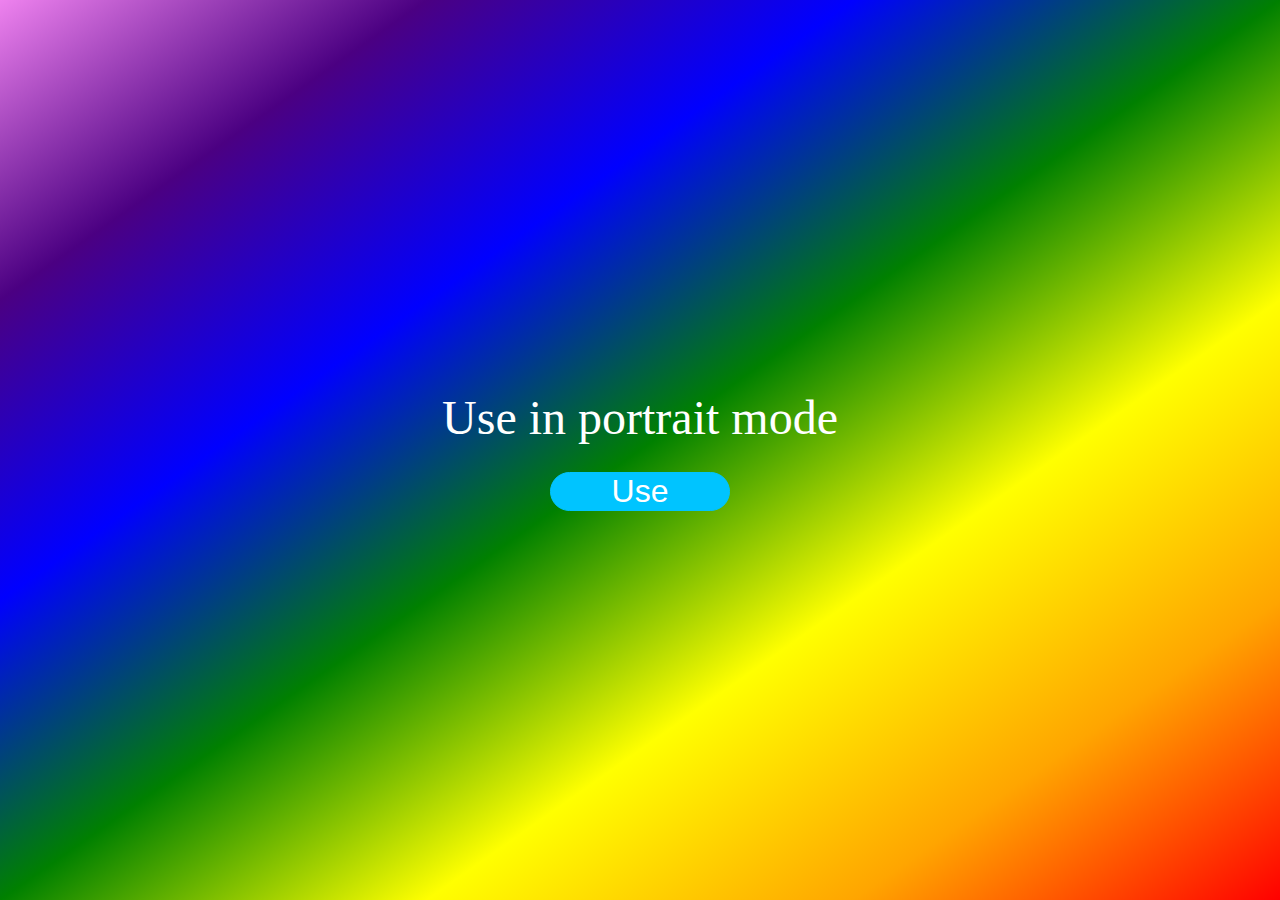
<file: index.html>
<!DOCTYPE html>
<html lang="en">
<head>
  <meta charset="UTF-8">
  <meta name="viewport" content="width=device-width, initial-scale=1.0">
  <title>Document</title>
</head>

<style>
  *{
  margin: 0;
  padding:0;
}
.portrait{
  height: 100vh;
  display: flex;
  justify-content: center;
  align-items: center;
  background-image: linear-gradient(to bottom right,rgb(238 130 238),rgb(75 0 130),rgb(0 0 255),rgb(0 128 0),rgb(255 255 0),rgb(255 165 0),rgb(255 0 0) );
  flex-direction: column;
}
.portrait1{
  color: white;
  font-size: 3rem;
  text-align: center;
}
.button button{
    color: rgb(255 255 255);
    background-color: rgb(0 196 255);
    font-size: 2rem;
    width: 20vh;
    border: 1px solid rgb(0 196 255);
    border-radius: 25px
}
.button{
margin-top: 3vh;
} 

</style>

<body>

  <div class="portrait">
    <div class="portrait1">
      Use in portrait mode
    </div>
    <div class="button"><a href="calc.html"><button type="submit">Use</button></a></div>
  </div> 
  

</body>
</html>
</file>
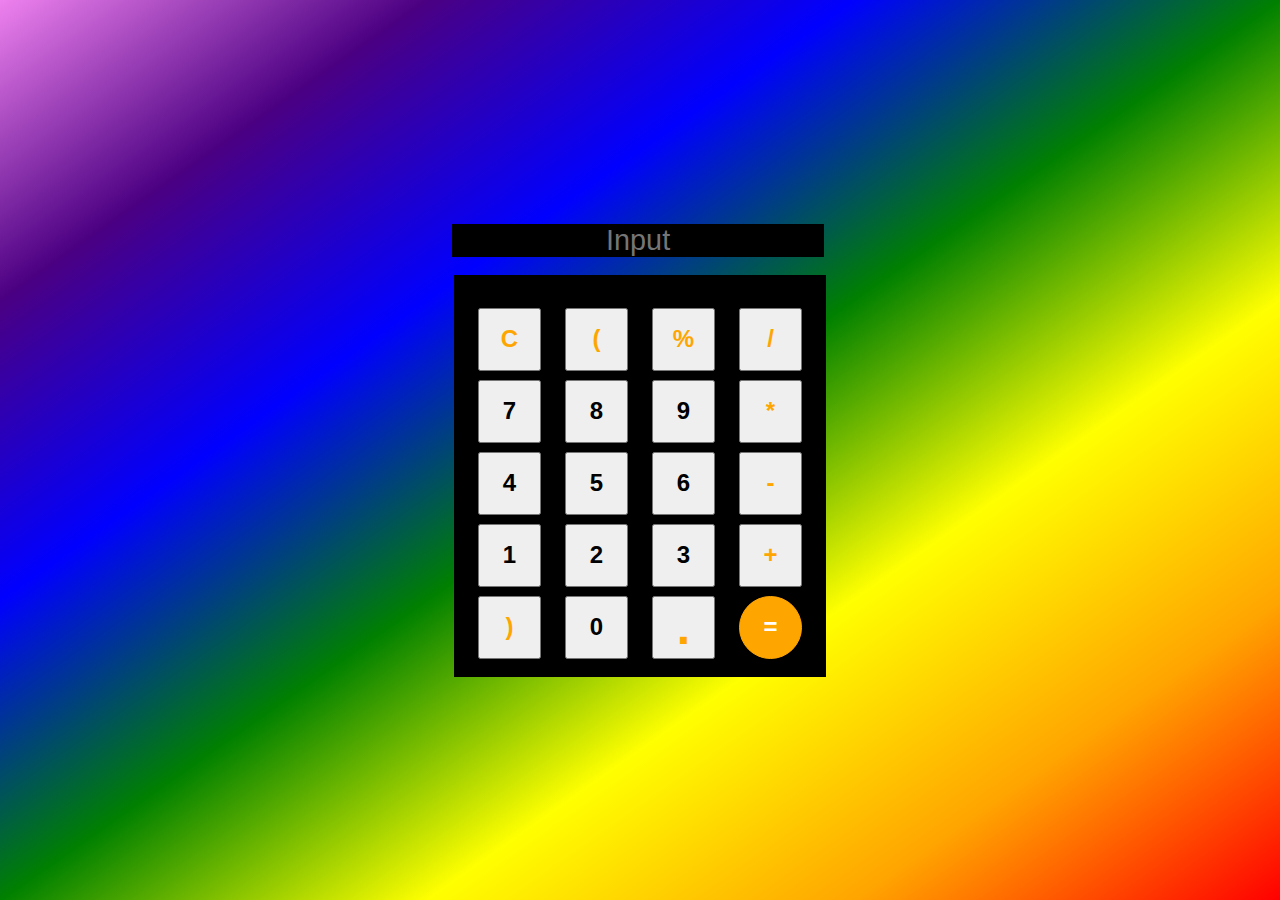
<file: calc.html>
<!DOCTYPE html>
<html lang="en">
<head>
  <meta charset="UTF-8">
  <link rel="stylesheet" type="text/css" href="calc.css">
  <meta name="viewport" content="width=device-width, initial-scale=1.0">
  <title>Document</title>
</head>
<body>

<div class="container">
  <div class="input">
    <input placeholder="Input" id="input">
  </div>
  <div class="box">

    <div class="box1">
      <div class="layer1">
        <button class="btn" id="orang">C</button>
        <button class="btn" id="orang">(</button>
        <button class="btn" id="orang">%</button>
        <button class="btn" id="orang">/</button>
      </div>
    </div>

    <div class="box1">
      <div class="layer1">
        <button class="btn">7</button>
        <button class="btn">8</button>
        <button class="btn">9</button>
        <button class="btn" id="orang">*</button>
      </div>
    </div>

    <div class="box1">
      <div class="layer1">
        <button class="btn">4</button>
        <button class="btn">5</button>
        <button class="btn">6</button>
        <button class="btn" id="orang">-</button>
      </div>
    </div>

    <div class="box1">
      <div class="layer1">
        <button class="btn">1</button>
        <button class="btn">2</button>
        <button class="btn">3</button>
        <button class="btn" id="orang">+</button>
      </div>
    </div>

    <div class="box1">
      <div class="layer1">
        <button class="btn" id="orang">)</button>
        <button class="btn">0</button>
        <button class="btn" id="orang" style="font-size: 3rem;">.</button>
        <button class="btn" id="orang1">=</button>
      </div>
    </div>

  </div>
</div>


<script>
  let input = document.getElementById("input")
  let button = document.querySelectorAll("button")
  let value = ""
  input.addEventListener("input",(e)=>{
    value = e.target.value
  })

  input.addEventListener("keydown",(e)=>{
    if(e.key=="Enter"){
      value = eval(value)
      input.value = value
    }
  })


  button.forEach((element)=>{
    element.addEventListener("click",(e)=>{
     let text =  e.target.innerText
     if(text=='C'){
      value = ""
        input.value = ""
     }

     else if(text=="="){
        value = eval(value)
         input.value = value
     }
     else{
      value = value+text
       input.value = value
     }


    })
  })

</script>

</body>
</html>
</file>
<file: calc.css>
*{
	margin: 0;
	padding:0;
}
.container{
	height: 100vh;
	display: flex;
    justify-content: center;
    flex-direction: column;
    align-items: center;
    background-image: linear-gradient(to bottom right,rgb(238 130 238),rgb(75 0 130),rgb(0 0 255),rgb(0 128 0),rgb(255 255 0),rgb(255 165 0),rgb(255 0 0) );
}
.input{
   
}
.input input{
    width: 99%;
    text-align: center;
    font-size: 1.8rem;
    color: white;
    background-color: black;
    border: none;
}
.box{
    margin-top: 2vh;
    height: 42vh;
    padding: 12px;
    background-color: black;
    display: flex;
    flex-direction: column;
    align-items: center;
}
.box1{
    height: 8vh;
    width: 100%;
    display: flex;
    flex-wrap: wrap;
}
.layer1{
    display: flex;
    flex-wrap: wrap;
    margin-top: 1vh;
    width: 100%;
    justify-content: space-around;
    align-items: end;
}
.btn{
    width: 7vh;
    height: 7vh;
    cursor: pointer;
    font-size: 1.5rem;   
    margin: 12px;
    font-weight: bold;
}   
#orang{
    color: orange;
}
#orang1{
    color: orange;
    border: 1px solid orange;
    border-radius: 100px;
    background-color: orange;
    color: white;
}

@media only screen and (max-width: 335px){
    .box{
        background-color: transparent;
    }
    .btn{
        margin: 0px; 
    }
}
</file>
